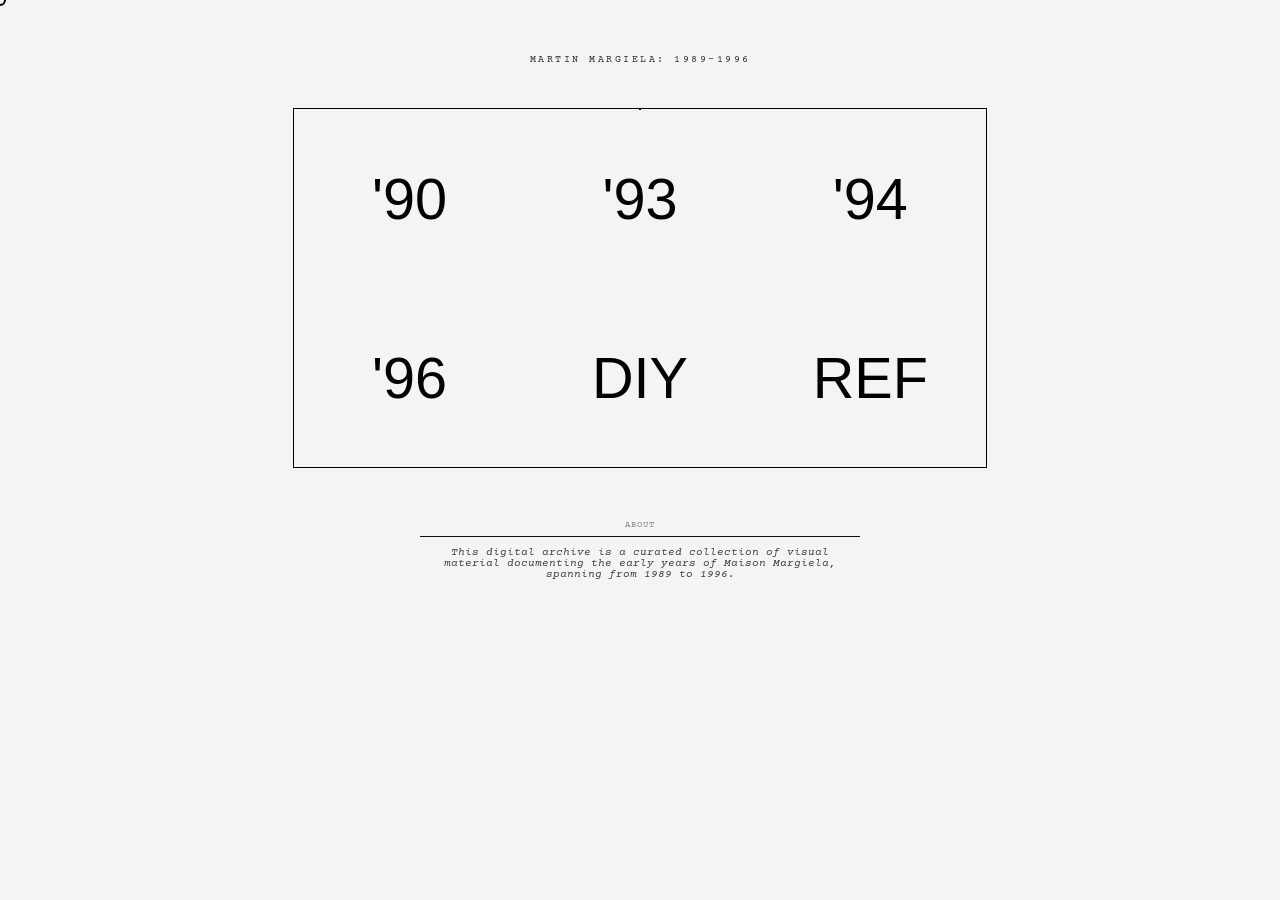
<file: index.html>
<!DOCTYPE html>
<html lang="en">
<head>
  <meta charset="UTF-8" />
  <meta name="viewport" content="width=device-width, initial-scale=1.0"/>
  <link rel="preconnect" href="https://fonts.googleapis.com">
  <link href="https://fonts.googleapis.com/css2?family=Courier+Prime&display=swap" rel="stylesheet">
  <link rel="stylesheet" href="style.css">
</head>
<body>

  <div class="cursor" id="cursor"></div>

<div class="grid-wrap">
<div class="archive-title">Martin Margiela: 1989-1996</div>
<div class="year-grid">
</div>
</div>

  <!-- YEAR GRID -->
  <div class="grid-wrap">
    <div class="year-grid">
      <a class="year-cell" href="/Archive/1990/invoice-90.html"><span>'90</span></a>
      <a class="year-cell" href="/Archive/1993/invoice-93.html"><span>'93</span></a>
     <a class="year-cell" href="/Archive/1994/invoice-94.html"><span>'94</span></a>
      <a class="year-cell" href="/Archive/1996/invoice-96.html"><span>'96</span></a>
      <a class="year-cell" href="diy/diy.html"><span>DIY</span></a>
      <a class="year-cell" href="/Archive/ref/ref.html"><span>REF</span></a>
    </div>
  </div>
  <!-- ABOUT SECTION -->
<div class="about-wrap">
  <div class="about-label">About</div>
  <p class="about-text">
   This digital archive is a curated collection of visual material documenting the early years of Maison Margiela, spanning from 1989 to 1996. 
</div>

<!-- Java Script-->
  <script>
    const cursor = document.getElementById('cursor');

    document.addEventListener('mousemove', e => {
      cursor.style.left = e.clientX + 'px';
      cursor.style.top = e.clientY + 'px';
    });

    document.querySelectorAll('.year-cell').forEach(el => {
      el.addEventListener('mouseenter', () => cursor.classList.add('expanded'));
      el.addEventListener('mouseleave', () => cursor.classList.remove('expanded'));
    });
  </script>
</body>
</html>
</file>
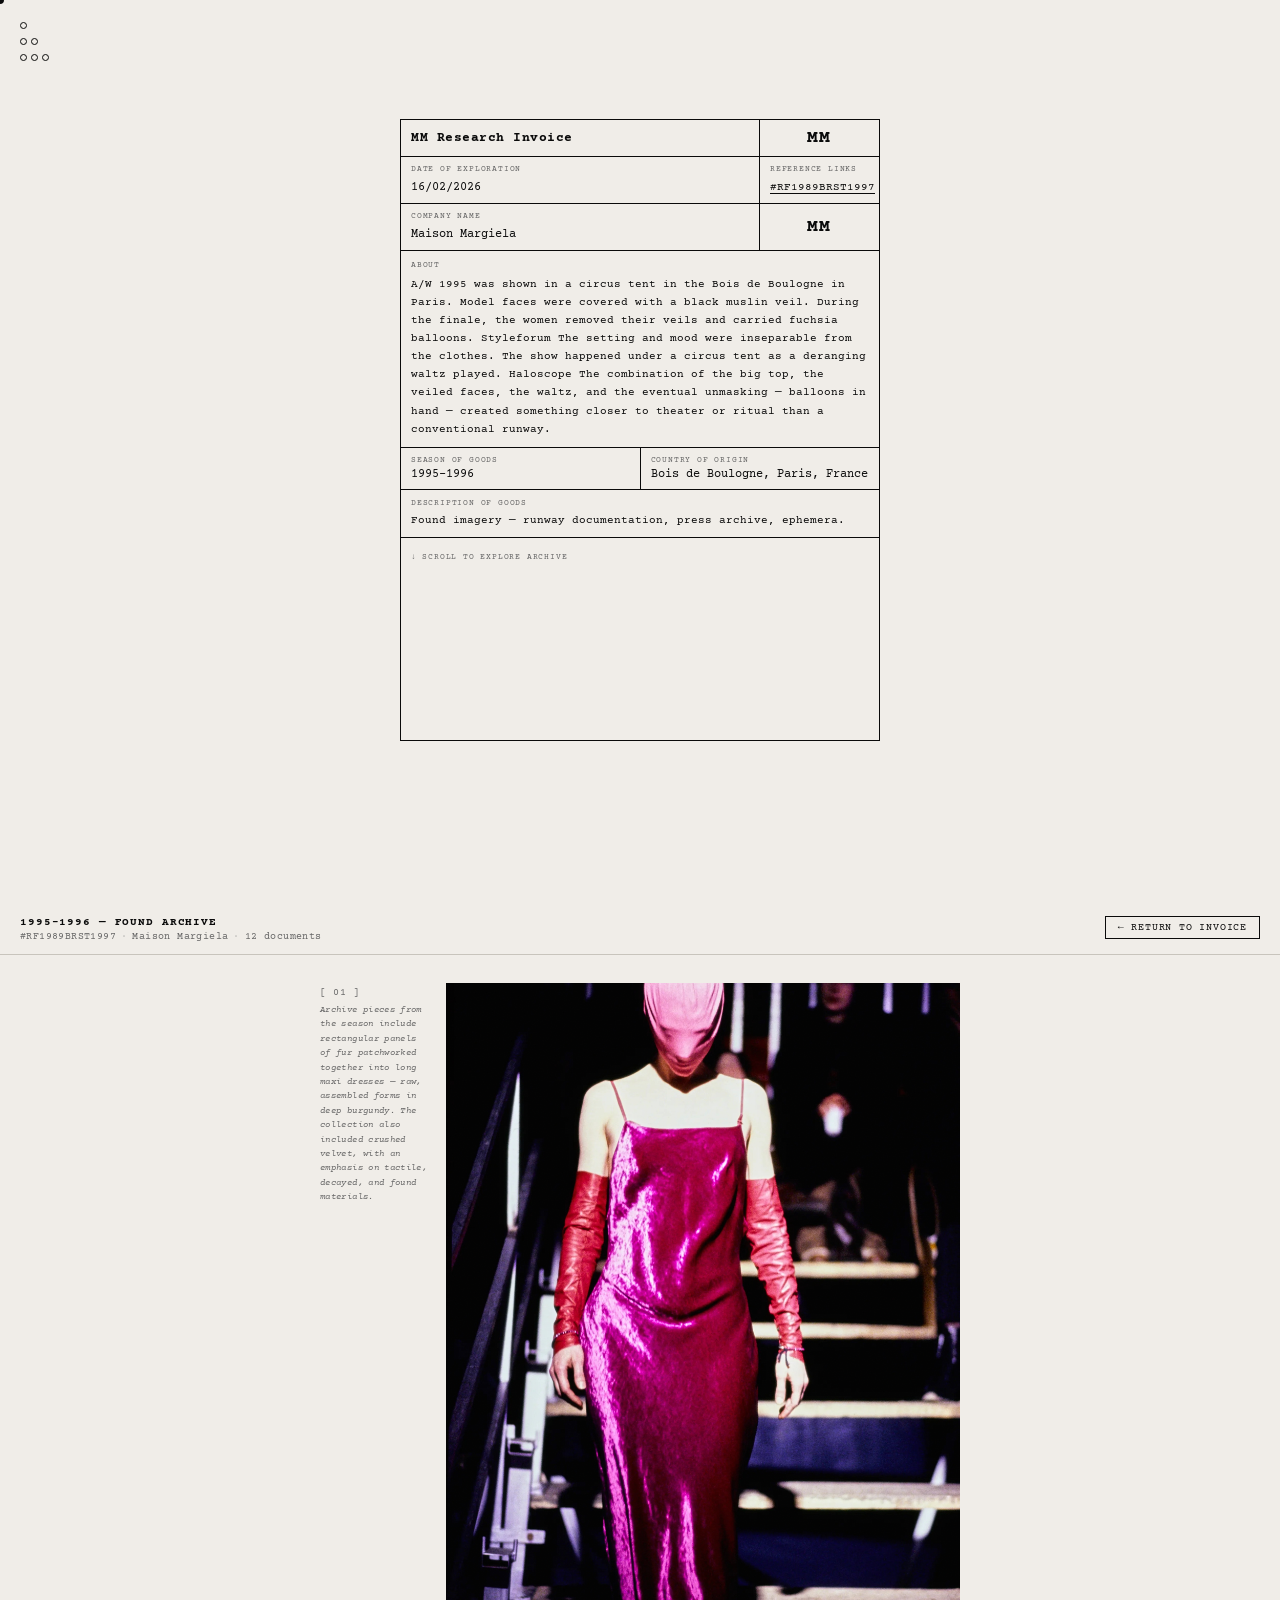
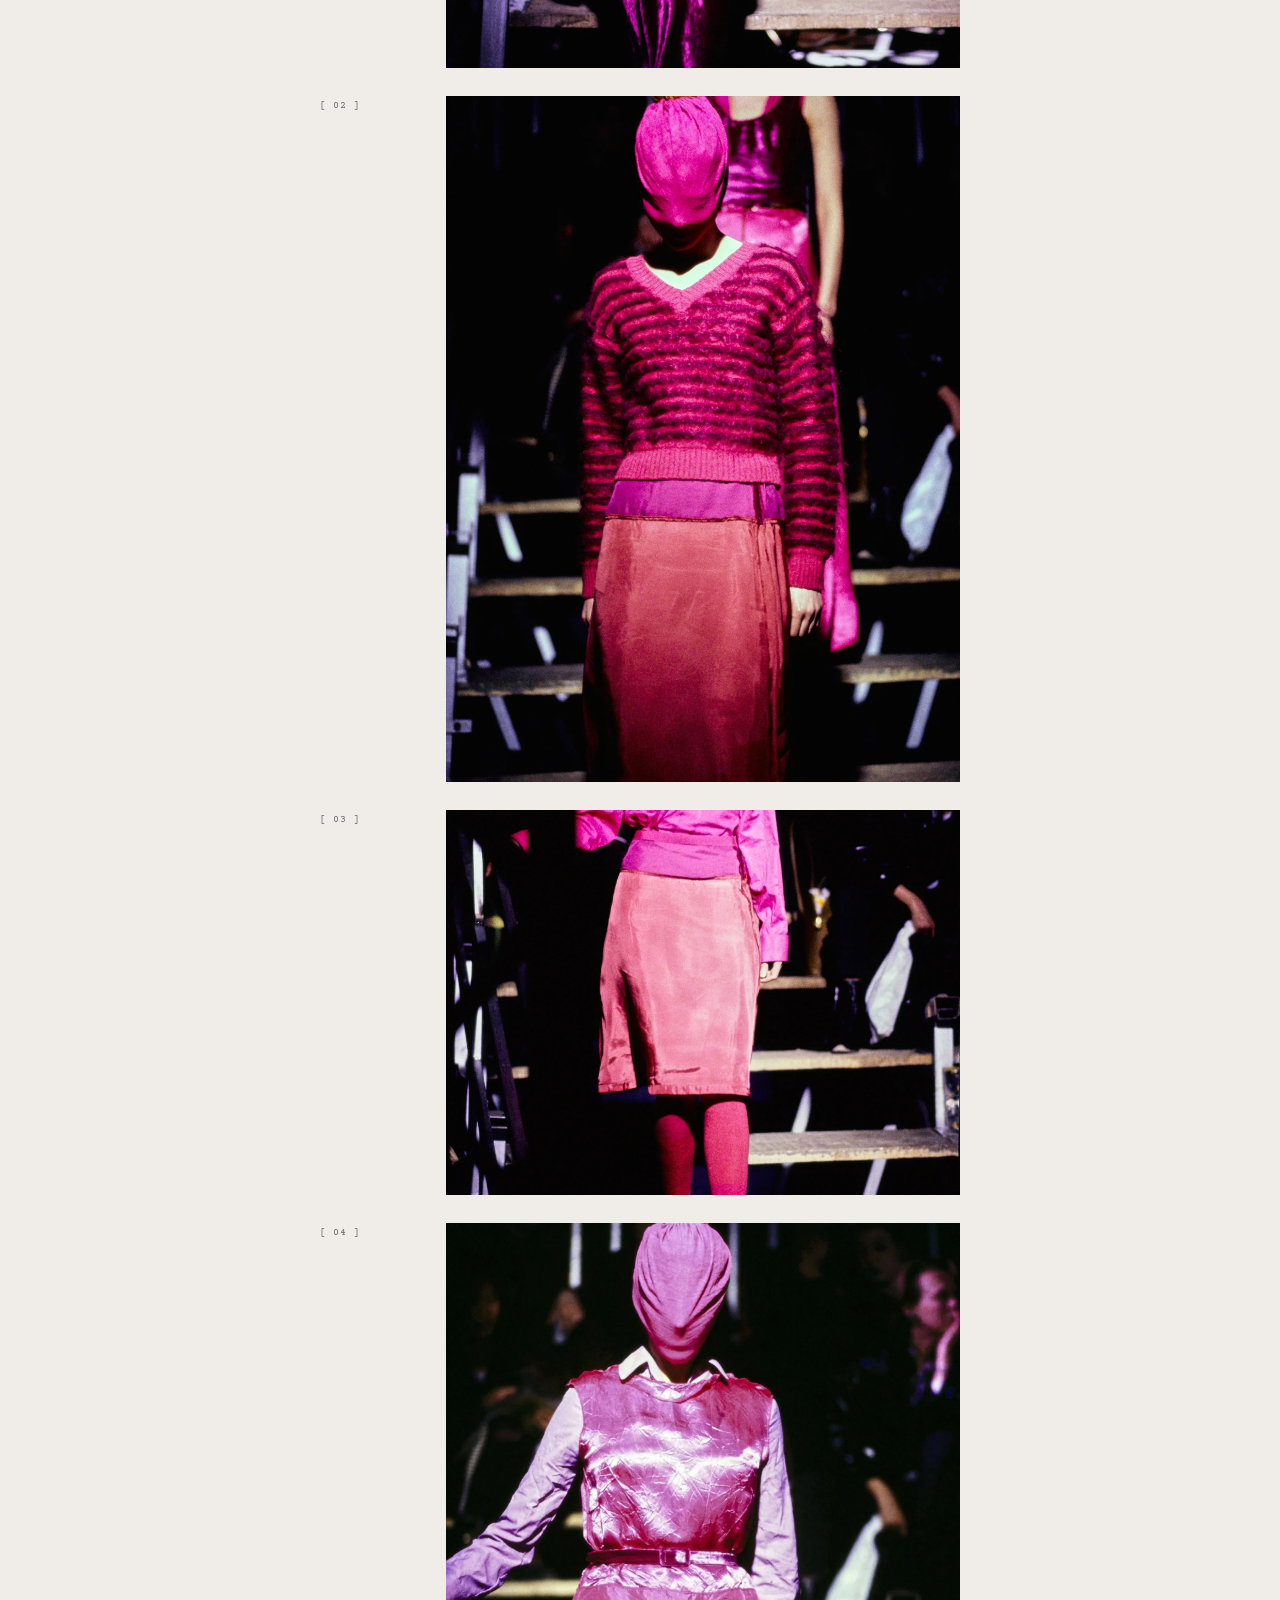
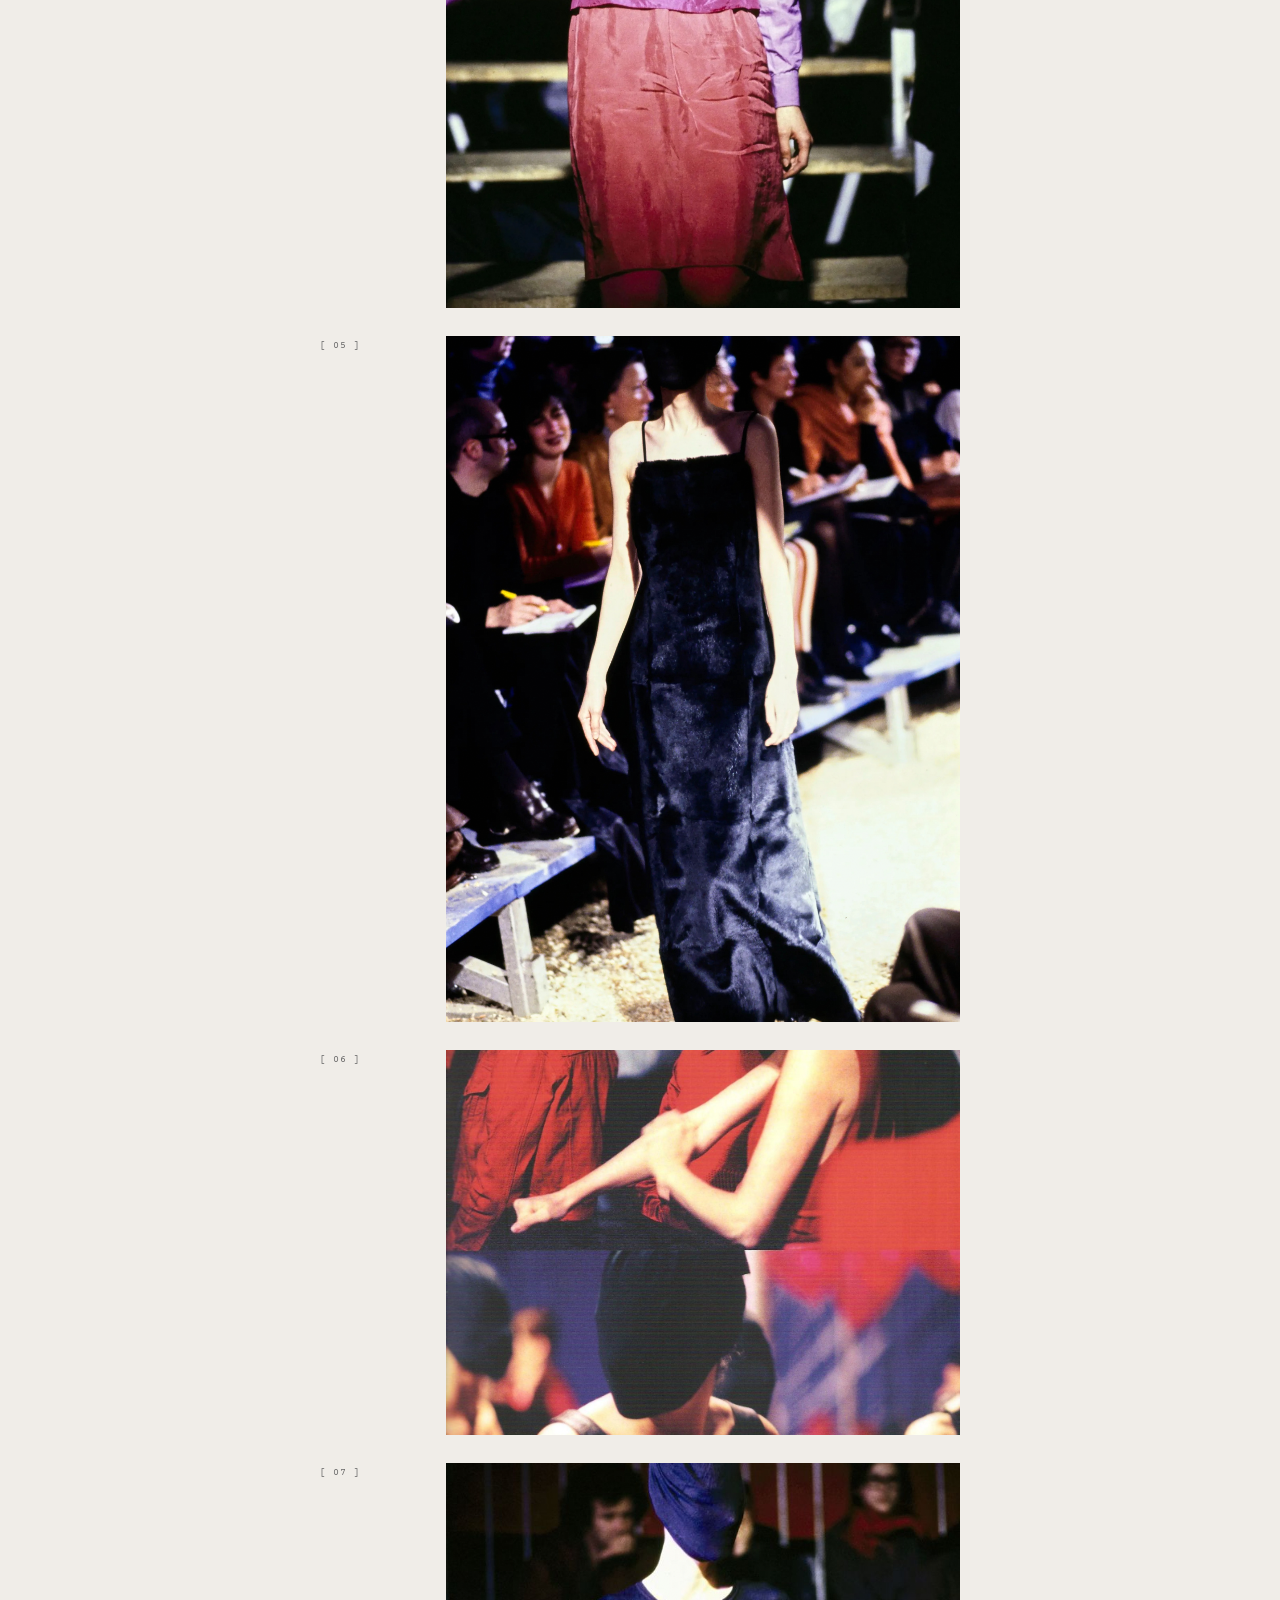
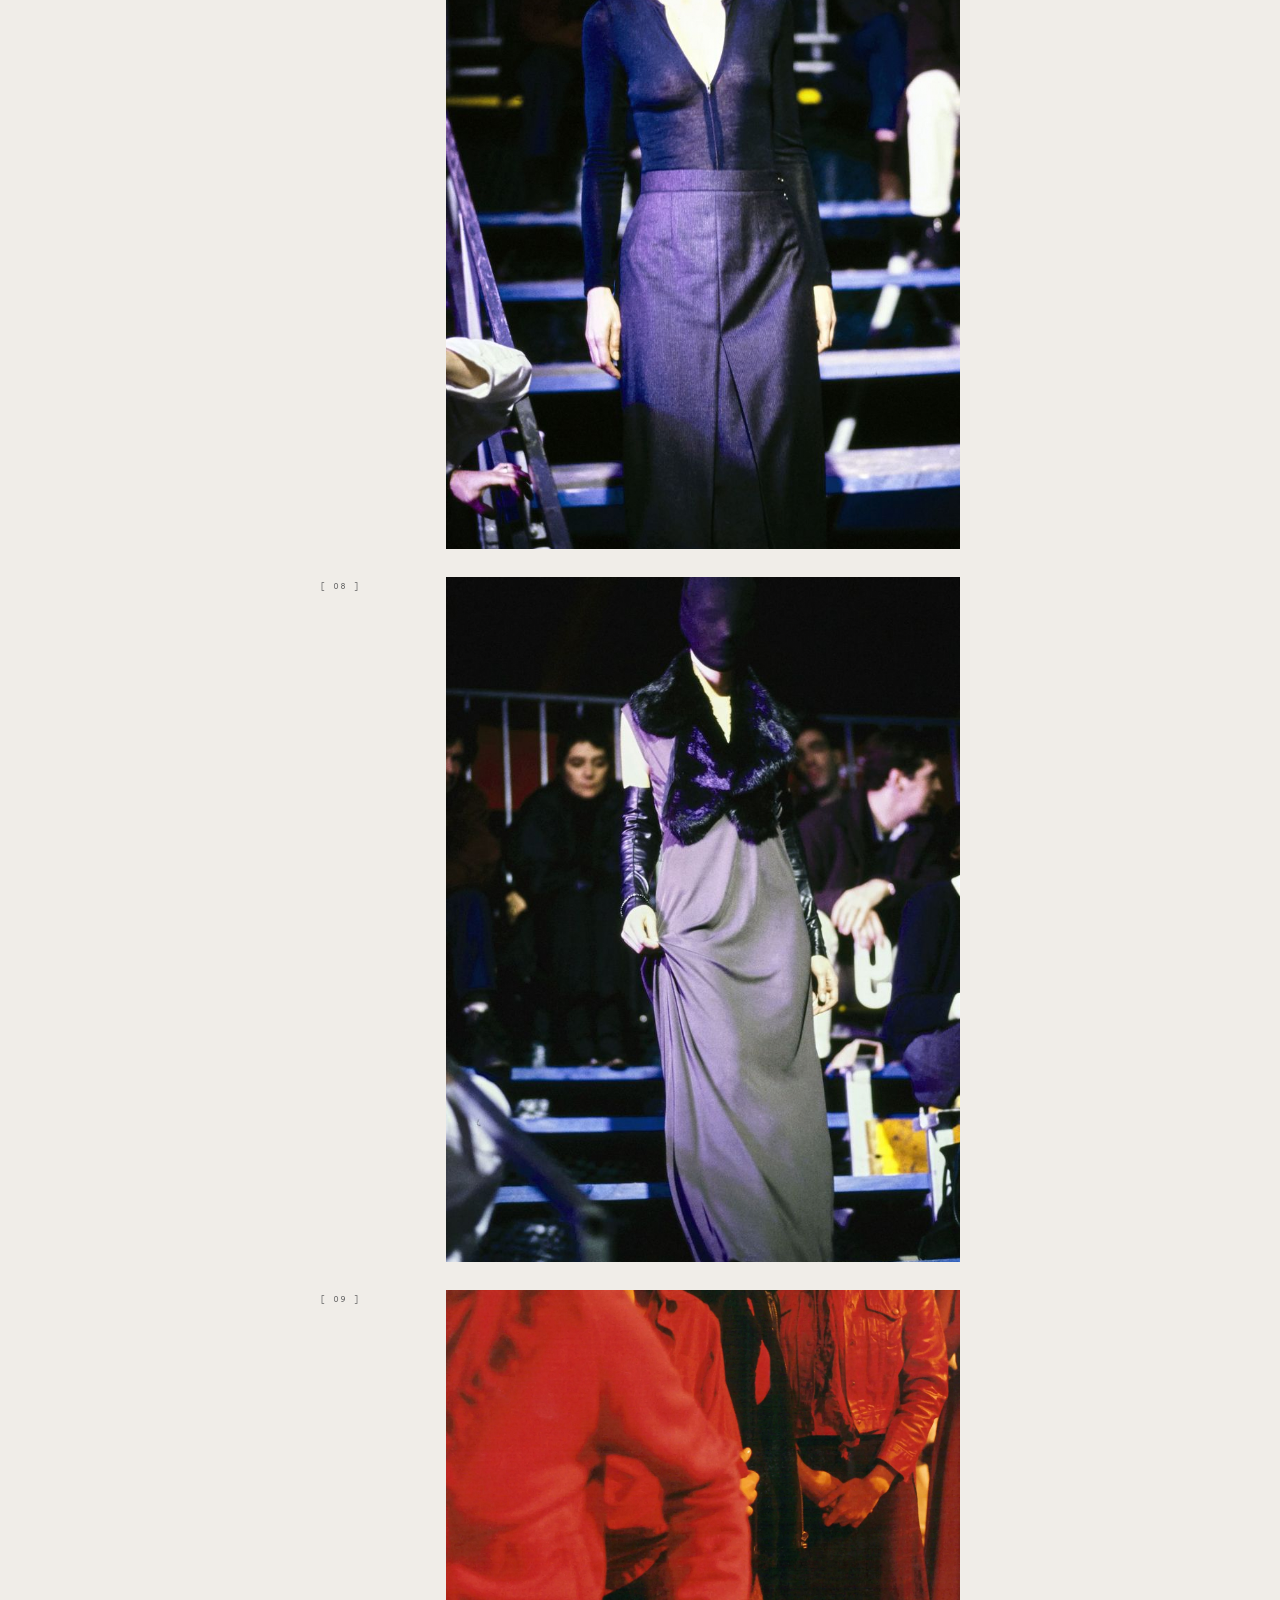
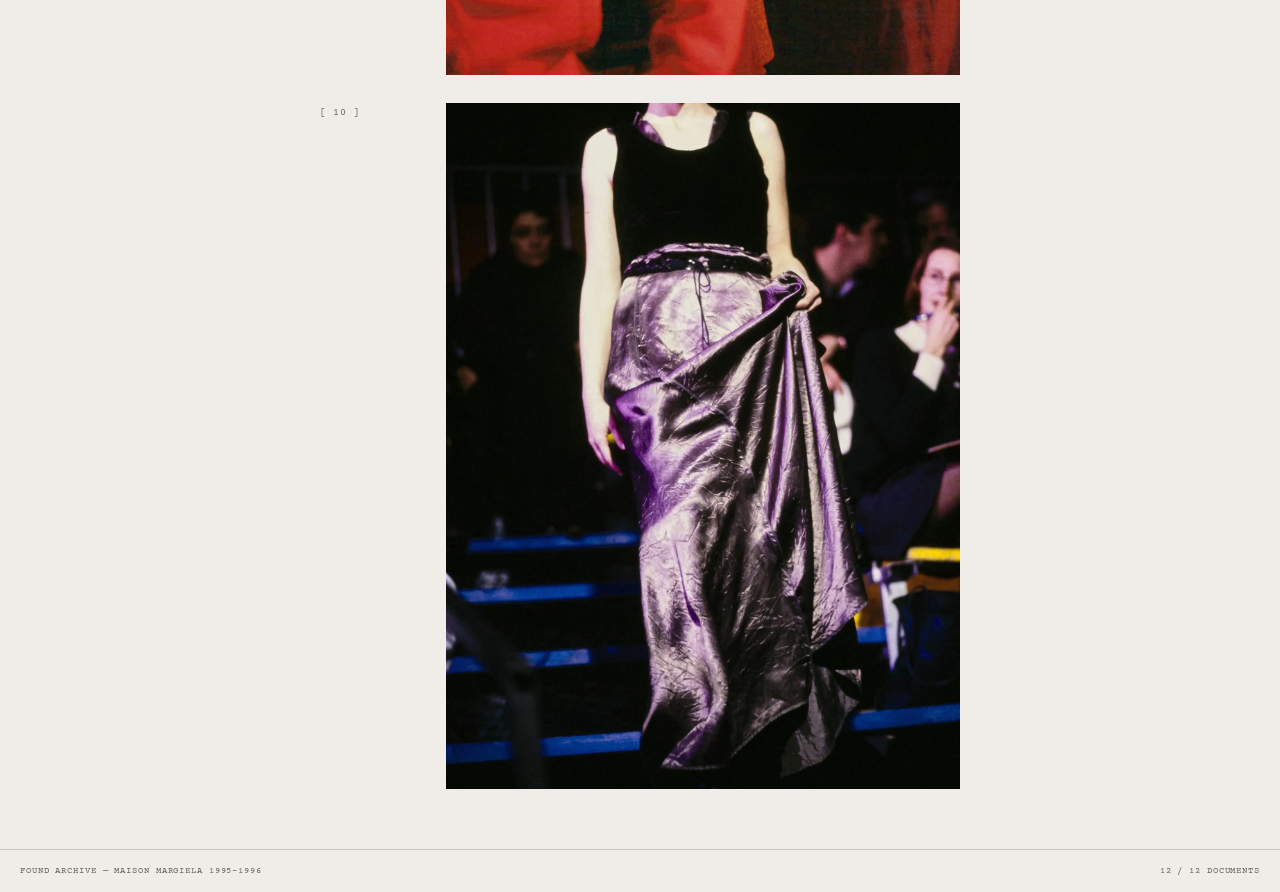
<file: 1996/invoice-96.html>
<!DOCTYPE html>
<html lang="en">
<head>
  <meta charset="UTF-8">
  <meta name="viewport" content="width=device-width, initial-scale=1.0">
  <title>MM Research Invoice — S/S 1996</title>
  <style>
    @import url('https://fonts.googleapis.com/css2?family=Courier+Prime:ital,wght@0,400;0,700;1,400&display=swap');

    :root {
      --bg: #f0ede8;
      --black: #0a0a0a;
      --mid: #666;
      --border: #c8c4bc;
      --col-r: 120px;
    }

    * { margin: 0; padding: 0; box-sizing: border-box; }

    body {
      background: var(--bg);
      font-family: 'Courier Prime', 'Courier New', monospace;
      color: var(--black);
      overflow-x: hidden;
    }

    /* ── CURSOR ── */
    .cursor {
      position: fixed;
      width: 8px; height: 8px;
      background: var(--black);
      border-radius: 50%;
      pointer-events: none;
      z-index: 9999;
      transform: translate(-50%,-50%);
    }

    /* ── DOT NAV ── */
    .dot-nav {
      position: fixed;
      top: 20px; left: 20px;
      z-index: 500;
      display: flex;
      flex-direction: column;
      gap: 6px;
    }
    .dot-row a {
      display: flex;
      align-items: center;
      text-decoration: none;
    }
    .dot {
      width: 7px; height: 7px;
      border: 1px solid var(--black);
      border-radius: 50%;
      background: transparent;
      transition: background .15s;
    }
    .dot-row a:hover .dot { background: var(--black); }
    .nav-label {
      font-size: 9px; letter-spacing: .1em; text-transform: uppercase;
      color: var(--black); opacity: 0; margin-left: 8px;
      transition: opacity .2s; white-space: nowrap;
    }
    .dot-row a:hover .nav-label { opacity: 1; }

    /* ══════════════════════════════════
       INVOICE
    ══════════════════════════════════ */
    #invoice-section {
      min-height: 100vh;
      display: flex;
      align-items: center;
      justify-content: center;
      padding: 40px 20px 80px;
    }

    .invoice-wrap {
      width: min(480px, 92%);
      aspect-ratio: 8.5 / 11;
      display: flex;
       flex-direction: column;
      border: 1px solid var(--black);
      background: var(--bg);
      position: relative;
    }

    .inv-row { display: flex; border-bottom: 1px solid var(--black); }
    .inv-cell { padding: 8px 10px; }
    .inv-cell + .inv-cell { border-left: 1px solid var(--black); }
    .cell-logo {
      width: var(--col-r); flex-shrink: 0;
      font-size: 18px; font-weight: 700; letter-spacing: .08em;
      display: flex; align-items: center; justify-content: center;
    }
    .inv-field-label {
      display: block; font-size: 8px; letter-spacing: .1em;
      text-transform: uppercase; color: var(--mid); margin-bottom: 3px;
    }
    .inv-addr-row { min-height: 80px; }
    .inv-addr { flex: 1; padding: 8px 10px; font-size: 11px; line-height: 1.65; }
    .inv-pair-row { display: flex; border-bottom: 1px solid var(--black); }
    .inv-pair-cell { flex: 1; padding: 8px 10px; display: flex; flex-direction: column; }
    .inv-pair-cell + .inv-pair-cell { border-left: 1px solid var(--black); }
    .inv-pair-cell .v { font-size: 12px; }
    .inv-desc-row { border-bottom: 1px solid var(--black); }
    .inv-desc-cell { flex: 1; padding: 8px 10px; font-size: 11px; line-height: 1.5; }
    .ref-link {
      font-family: 'Courier Prime', monospace; font-size: 11px;
      color: var(--black); background: none; border: none;
      cursor: pointer; padding: 0;
      text-decoration: underline; text-underline-offset: 3px;
    }

    .inv-hint-row { padding: 8px 10px; }
    .inv-scroll-hint {
      font-size: 8px; letter-spacing: .1em; text-transform: uppercase;
      color: var(--mid);
    }

    /* ══════════════════════════════════
       ARCHIVE
    ══════════════════════════════════ */
    #archive-section {
      background: var(--bg);
    }

    .archive-header {
      display: flex;
      align-items: flex-start;
      justify-content: space-between;
      padding: 16px 20px 12px;
      border-bottom: 1px solid var(--border);
      position: sticky;
      top: 0;
      background: var(--bg);
      z-index: 100;
    }
    .archive-title {
      font-size: 11px; font-weight: 700;
      letter-spacing: .08em; text-transform: uppercase;
    }
    .archive-meta { font-size: 10px; color: var(--mid); letter-spacing: .04em; margin-top: 2px; }
    .archive-meta .sep { margin: 0 5px; opacity: .35; }

    .return-btn {
      font-family: 'Courier Prime', monospace;
      font-size: 10px; letter-spacing: .08em; text-transform: uppercase;
      color: var(--black); background: none; border: 1px solid var(--black);
      padding: 5px 12px; cursor: pointer; text-decoration: none;
      display: inline-block; white-space: nowrap;
      transition: background .15s, color .15s;
    }
    .return-btn:hover { background: var(--black); color: var(--bg); }

    .feed {
      max-width: 680px;
      margin: 0 auto;
      padding: 28px 20px 60px;
      display: flex;
      flex-direction: column;
      gap: 28px;
    }

    .entry { display: flex; align-items: flex-start; gap: 16px; }

    .caption {
      width: 110px; flex-shrink: 0; padding-top: 4px;
      display: flex; flex-direction: column; gap: 5px;
    }
    .caption-num { font-size: 10px; color: var(--mid); letter-spacing: .06em; }
    .caption-text {
      font-size: 9px; color: var(--mid); letter-spacing: .04em;
      line-height: 1.6; font-style: italic;
    }

    .tile {
      flex: 1; background: #0d0d0d;
      position: relative; cursor: pointer;
      overflow: hidden; transition: opacity .2s;
    }
    .tile:hover { opacity: .88; }
    .tile.portrait  { aspect-ratio: 3/4; }
    .tile.landscape { aspect-ratio: 4/3; }
    .tile::before {
      content: ''; position: absolute; inset: 0;
      background-image: url("data:image/svg+xml,%3Csvg xmlns='http://www.w3.org/2000/svg' width='300' height='300'%3E%3Cfilter id='n'%3E%3CfeTurbulence type='fractalNoise' baseFrequency='0.75' numOctaves='4' stitchTiles='stitch'/%3E%3C/filter%3E%3Crect width='300' height='300' filter='url(%23n)' opacity='0.06'/%3E%3C/svg%3E");
      pointer-events: none; opacity: .2; z-index: 1;
    }

    .archive-footer {
      padding: 16px 20px;
      border-top: 1px solid var(--border);
      font-size: 9px; color: var(--mid);
      letter-spacing: .1em; text-transform: uppercase;
      display: flex; justify-content: space-between;
    }

    /* ── LIGHTBOX ── */
    .lightbox {
      position: fixed; inset: 0;
      background: rgba(10,10,10,.92);
      z-index: 1000; display: none;
      align-items: center; justify-content: center; cursor: zoom-out;
    }
    .lightbox.open { display: flex; }
    .lightbox img { max-width: 90vw; max-height: 88vh; object-fit: contain; }
    .lightbox-close {
      position: absolute; top: 20px; right: 24px;
      font-size: 10px; letter-spacing: .1em; text-transform: uppercase;
      color: #f0ede8; cursor: pointer;
    }
  </style>
</head>
<body>

<div class="cursor" id="cursor"></div>

<nav class="dot-nav">
  <div class="dot-row">
    <a href="/Archive/index.html"><div class="dot"></div><span class="nav-label">Home</span></a>
  </div>
  <div class="dot-row">
    <a href="/Archive/diy/diy.html"><div class="dot"></div><div class="dot" style="margin-left:4px"></div><span class="nav-label">DIY</span></a>
  </div>
  <div class="dot-row">
    <a href="/Archive/ref/ref.html"><div class="dot"></div><div class="dot" style="margin-left:4px"></div><div class="dot" style="margin-left:4px"></div><span class="nav-label">References</span></a>
  </div>
</nav>

<!-- ══ INVOICE ══ -->
<section id="invoice-section">
  <div class="invoice-wrap">

    <div class="inv-row">
      <div class="inv-cell" style="flex:1;font-size:13px;font-weight:700;letter-spacing:.04em;display:flex;align-items:center;">
        MM Research Invoice
      </div>
      <div class="inv-cell cell-logo">MM</div>
    </div>

    <div class="inv-row">
      <div class="inv-cell" style="flex:1;">
        <span class="inv-field-label">Date of Exploration</span>
        <span style="font-size:12px;">16/02/2026</span>
      </div>
      <div class="inv-cell" style="width:var(--col-r);flex-shrink:0;">
        <span class="inv-field-label">Reference Links</span>
        <button class="ref-link">#RF1989BRST1997</button>
      </div>
    </div>

    <div class="inv-row">
      <div class="inv-cell" style="flex:1;">
        <span class="inv-field-label">Company Name</span>
        <span style="font-size:12px;">Maison Margiela</span>
      </div>
      <div class="inv-cell cell-logo">MM</div>
    </div>

    <div class="inv-row inv-addr-row">
      <div class="inv-addr">
        <span class="inv-field-label">About</span>
A/W 1995 was shown in a circus tent in the Bois de Boulogne in Paris. Model faces were covered with a black muslin veil. During the finale, the women removed their veils and carried fuchsia balloons. Styleforum
The setting and mood were inseparable from the clothes. The show happened under a circus tent as a deranging waltz played. Haloscope The combination of the big top, the veiled faces, the waltz, and the eventual unmasking — balloons in hand — created something closer to theater or ritual than a conventional runway.      </div>
    </div>

    <div class="inv-pair-row">
      <div class="inv-pair-cell">
        <span class="inv-field-label">Season of Goods</span>
        <span class="v">1995-1996</span>
      </div>
      <div class="inv-pair-cell">
        <span class="inv-field-label">Country of Origin</span>
        <span class="v">Bois de Boulogne, Paris, France</span>
      </div>
    </div>

    <div class="inv-row inv-desc-row">
      <div class="inv-desc-cell">
        <span class="inv-field-label">Description of Goods</span>
        Found imagery — runway documentation, press archive, ephemera.
      </div>
    </div>

    <div class="inv-hint-row">
      <span class="inv-scroll-hint">↓ scroll to explore archive</span>
    </div>
    

  </div>
</section>

<!-- ══ ARCHIVE ══ -->
<section id="archive-section">
  <div class="archive-header">
    <div>
      <div class="archive-title">1995-1996 — Found Archive</div>
      <div class="archive-meta">
        #RF1989BRST1997<span class="sep">·</span>Maison Margiela<span class="sep">·</span>12 documents
      </div>
    </div>
    <a class="return-btn" href="#invoice-section">← Return to Invoice</a>
  </div>

  <main class="feed" id="feed"></main>

  <footer class="archive-footer">
    <span>Found Archive — Maison Margiela 1995-1996</span>
    <span>12 / 12 documents</span>
  </footer>
</section>

<script>
  /* cursor */
  const cursor = document.getElementById('cursor');
  document.addEventListener('mousemove', e => {
    cursor.style.left = e.clientX + 'px';
    cursor.style.top  = e.clientY + 'px';
  });

  /* archive data */
  const images = [
    '1996/red-1.jpeg','1996/red-2.jpeg','1996/red-3.jpeg','1996/red-4.jpeg',
    '1996/red-5.jpeg','1996/red-6.jpg', '1996/red-7.jpg', '1996/red-8.jpg',
    '1996/red-9.jpeg','1996/red-10.jpeg',
];
  const captions = [
    'Archive pieces from the season include rectangular panels of fur patchworked together into long maxi dresses — raw, assembled forms in deep burgundy. The collection also included crushed velvet, with an emphasis on tactile, decayed, and found materials.',
]; 
  const patterns = [
    'portrait','portrait','landscape','portrait',
    'portrait','landscape','portrait','portrait',
    'landscape','portrait'
  ];

  const feed = document.getElementById('feed');
  images.forEach((src, i) => {
    const n = String(i+1).padStart(2,'0');
    const el = document.createElement('div');
    el.className = 'entry';
    el.innerHTML = `
      <div class="caption">
        <span class="caption-num">[ ${n} ]</span>
        <span class="caption-text">${captions[i]||''}</span>
      </div>
      <div class="tile ${patterns[i]}"
        style="background-image:url('${src}');background-size:cover;background-position:center;"
        data-src="${src}"></div>`;
    feed.appendChild(el);
  });


  /* hide dot nav as archive header comes into view */
  const dotNav      = document.querySelector('.dot-nav');
  const archiveHdr  = document.querySelector('.archive-header');

  function updateDotNav() {
    const hdrTop = archiveHdr.getBoundingClientRect().top;
    /* start fading 80px before the header hits the top of the viewport */
    const opacity = Math.min(1, Math.max(0, (hdrTop - 20) / 80));
    dotNav.style.opacity       = opacity;
    dotNav.style.pointerEvents = opacity < 0.05 ? 'none' : 'auto';
  }

  window.addEventListener('scroll', updateDotNav, { passive: true });
  updateDotNav();
</script>
</body>
</html>
</file>
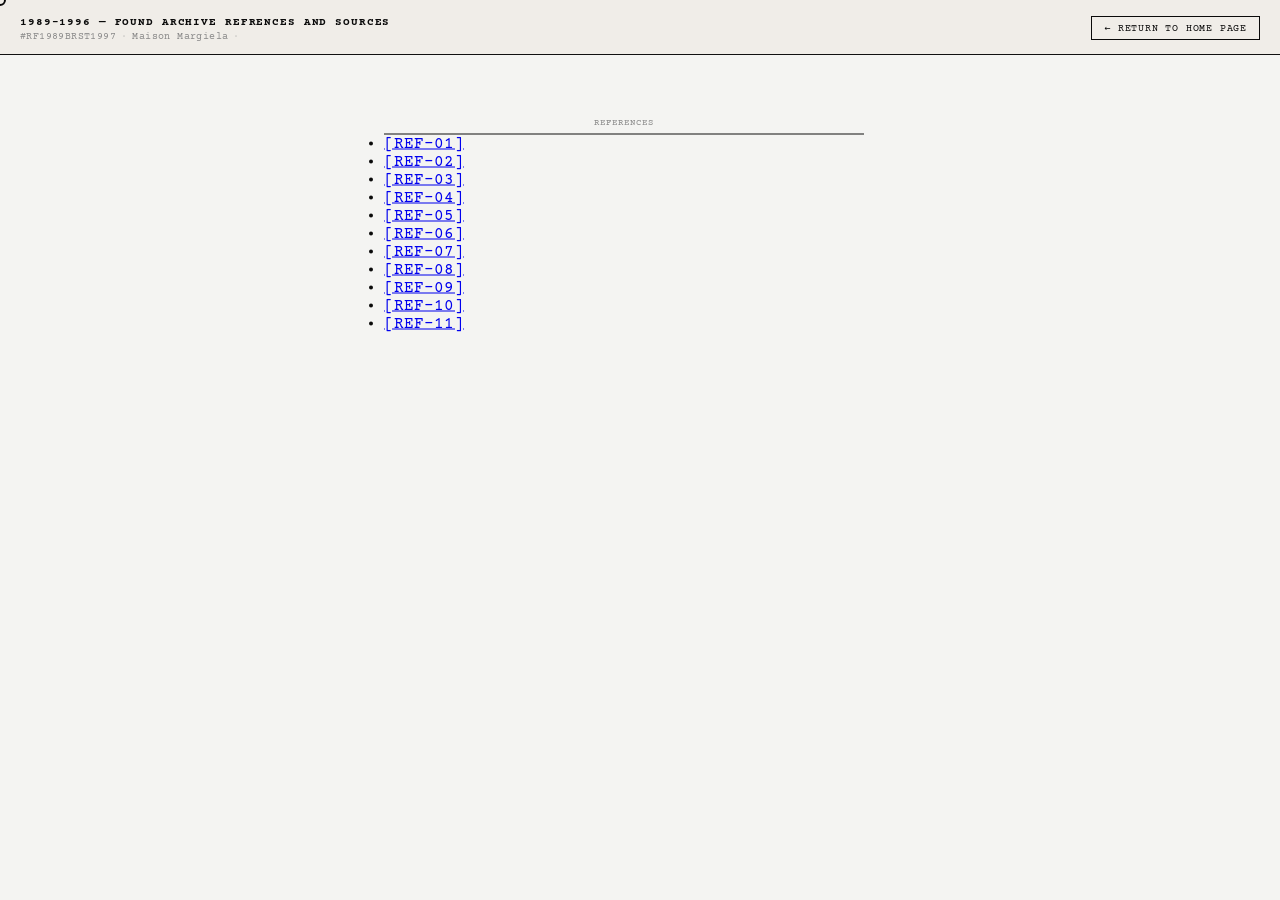
<file: ref/ref.html>
<!DOCTYPE html>
<html lang="en">
<head>
  <meta charset="UTF-8">
  <meta name="viewport" content="width=device-width, initial-scale=1.0">
  <title>MM Research Invoice — S/S 1996</title>
  <style>
    @import url('https://fonts.googleapis.com/css2?family=Courier+Prime:ital,wght@0,400;0,700;1,400&display=swap');

    :root {
      --bg: #f0ede8;
      --black: #0a0a0a;
      --mid: #666;
      --border: #c8c4bc;
      --col-r: 120px;
    }

    * { margin: 0; padding: 0; box-sizing: border-box; }

    body {
      background: var(--bg);
      font-family: 'Courier Prime', 'Courier New', monospace;
      color: var(--black);
      overflow-x: hidden;
    }

    /* ── CURSOR ── */
    .cursor {
      position: fixed;
      width: 8px; height: 8px;
      background: var(--black);
      border-radius: 50%;
      pointer-events: none;
      z-index: 9999;
      transform: translate(-50%,-50%);
    }


    /* ══════════════════════════════════
       ARCHIVE
    ══════════════════════════════════ */
    #archive-section {
      background: var(--bg);
    }

    .archive-header {
      display: flex;
      align-items: flex-start;
      justify-content: space-between;
      padding: 16px 20px 12px;
      border-bottom: 1px solid var(--border);
      position: sticky;
      top: 0;
      background: var(--bg);
      z-index: 100;
    }
    .archive-title {
      font-size: 11px; font-weight: 700;
      letter-spacing: .08em; text-transform: uppercase;
    }
    .archive-meta { font-size: 10px; color: var(--mid); letter-spacing: .04em; margin-top: 2px; }
    .archive-meta .sep { margin: 0 5px; opacity: .35; }

    .return-btn {
      font-family: 'Courier Prime', monospace;
      font-size: 10px; letter-spacing: .08em; text-transform: uppercase;
      color: var(--black); background: none; border: 1px solid var(--black);
      padding: 5px 12px; cursor: pointer; text-decoration: none;
      display: inline-block; white-space: nowrap;
      transition: background .15s, color .15s;
    }
    .return-btn:hover { background: var(--black); color: var(--bg); }


    

    :root {
      --black: #0a0a0a;
      --white: #f5f5f3;
      --mid: #888;
   --off-white: #f4f4f2;
  --mid: #888;
  --border: #111;

  --accent: #000;
  --transparent: transparent;

  --mono: 'Courier Prime', 'Courier New', monospace;

  --inv-w: 638px;
  --inv-h: 680px;
  --img-w: 228px;
  --img-h: 380px;
  --col-r: 319px;
}
   



    html, body {
      width: 100%; height: 100%;
      background: var(--white);
      color: var(--black);
      font-family: 'EB Garamond', serif;
      overflow: hidden;
      cursor: none;
    }

    /* Custom cursor */
    .cursor {
      position: fixed;
      width: 12px; height: 12px;
      border-radius: 50%;
      background: var(--transparent);
      border: 2px solid var(--black);
      pointer-events: none;
      z-index: 9999;
      transform: translate(-50%, -50%);
      transition: transform 0.1s ease, width 0.3s ease, height 0.3s ease;
    }
    


html, body {
  width: 100%; height: 100%;
  background: var(--off-white);
  font-family: var(--mono);
  overflow: hidden;
}


.about-wrap {
  position: absolute ;
  top: 25% ;
  left: 30%;
  transform: translateY(-50%) ;

  max-width: 480px ;
  width: 100% ;
}

.about-label {
  font-size: 9px;
  text-align: center;
  letter-spacing: 0.12em;
  text-transform: uppercase;
  color: var(--mid);
  border-bottom: 1px solid var(--border);
  padding-bottom: 6px;
}

.about-text {
  max-width: 420px;
  margin: 0 auto;
  line-height: 1.5;
  text-align: center;
}



  </style>
</head>
<body>

<div class="cursor" id="cursor"></div>


<!-- ══ ARCHIVE ══ -->
<section id="archive-section">
  <div class="archive-header">
    <div>
      <div class="archive-title">1989-1996 — Found Archive Refrences and Sources</div>
      <div class="archive-meta">
        #RF1989BRST1997<span class="sep">·</span>Maison Margiela<span class="sep">·</span>
      </div>
      </div>
    <a class="return-btn" href="/Archive/index.html">← Return to Home Page</a>
</div>
</section>

<div class="about-wrap">
  <div class="about-label">References</div>

  
  
  <ul class="about-list">
    
    <li>
      <a href="https://www.maisonmargiela.com" target="_blank">
        [REF-01] 
      </a>
    </li>

    <li>
      <a href="https://www.vogue.com/fashion-shows" target="_blank">
        [REF-02] 
      </a>
    </li>

    <li>
      <a href="https://www.are.na/daniel-hg/mm3" target="_blank">
        [REF-03] 
      </a>
    </li>

     <li>
      <a href="https://www.thefashioncommentator.com/2012/11/martin-margiela-one-and-only.html" target="_blank">
        [REF-04] 
      </a>
    </li>
     <li>
      <a href="https://www.heavenraven.com/2018/11/06/maison-martin-margiela-2/" target="_blank">
        [REF-05] 
      </a>
    </li>
     <li>
      <a href="https://www.archivepdf.net/scans/maison-martin-margiela/street-special-edition" target="_blank">
        [REF-06] 
      </a>
    </li>
     <li>
      <a href="https://www.gettyimages.ca/search/2/image?phrase=maison+martin+margiela" target="_blank">
        [REF-07] 
      </a>
    </li>
    
  <li>
      <a href="https://www.firstview.com/collection_designer.php?s_g=&s_d=956&filter_year=1999&filter_season=&s_t=&s_n=" target="_blank">
        [REF-08]
      </a>
    </li><li>
      <a href="https://www.firstview.com/collection_designer.php?s_g=&s_d=956&filter_year=1999&filter_season=&s_t=&s_n=" target="_blank">
        [REF-09]
      </a>
    </li><li>
      <a href="https://www.collater.al/en/maison-margiela-ss90-show-style/" target="_blank">
        [REF-10] 
      </a>
    </li><li>
      <a href="https://www.firstview.com/collection_designer.php?page=3&s_d=956&filter_year=&filter_season=&s_t=&s_p=&s_g=&s_n=&l=" target="_blank">
        [REF-11]
      </a>
    </li>









</ul>
</div>
</section>

<script>
  /* cursor */
  const cursor = document.getElementById('cursor');
  document.addEventListener('mousemove', e => {
    cursor.style.left = e.clientX + 'px';
    cursor.style.top  = e.clientY + 'px';
  });

  
</script>
</body>
</html>
</file>
<file: style.css>
*, *::before, *::after { box-sizing: border-box; margin: 0; padding: 0; }

    :root {
      --black: #0a0a0a;
      --white: #f5f5f3;
      --mid: #888;
    }

    html, body {
      width: 100%; height: 100%;
      background: var(--white);
      color: var(--black);
      font-family: 'EB Garamond', serif;
      overflow: hidden;
      cursor: none;
    }

    /* Custom cursor */
    .cursor {
      position: fixed;
      width: 12px; height: 12px;
      border-radius: 50%;
      background: var(--transparent);
      border: 2px solid var(--black);
      pointer-events: none;
      z-index: 9999;
      transform: translate(-50%, -50%);
      transition: transform 0.1s ease, width 0.3s ease, height 0.3s ease;
    }
    

    .archive-title {
  position: absolute;
  top: 6vh;
  left: 50%;
  transform: translateX(-50%);

  font-family: 'Courier Prime', monospace;
  font-size: 10px;
  letter-spacing: 0.25em;
  text-transform: uppercase;

  color: var(--black);
  opacity: 0.8;
}
    /* ── YEAR GRID ── */
    .grid-wrap {
  position: absolute;
  inset: 0;
  display: flex;
  align-items: flex-start;
  justify-content: center;
  padding: 12vh 40px 40px;
  overflow: hidden;
}

.year-grid {
  display: grid;
  grid-template-columns: repeat(3, auto);
  border: 1.5px solid var(--black);
}

   .year-cell {
  width: clamp(160px, 18vw, 250px);
  height: clamp(140px, 14vw, 200px);
  display: flex;
  align-items: center;
  justify-content: center;

  font-family: Helvetica, Arial, sans-serif;
  font-size: clamp(32px, 4.5vw, 68px);
  font-weight: 400;

  color: var(--black);
  text-decoration: none;
  position: relative;
  cursor: none;
}

  .year-cell::before {
  content: '';
  position: absolute;

  top: 50%;
  left: 50%;

  width: 140px;
  height: 140px;

  border-radius: 50%;
  border: 2.2px solid var(--black);

  opacity: 0;
  transform: translate(-50%, -50%) scale(0.85);
  transition: opacity 0.2s ease, transform 0.25s ease;

  pointer-events: none;
}

    .year-cell:hover::before {
  opacity: 1;
  transform: translate(-50%, -50%) scale(1);
}

    .year-cell span {
      position: relative;
      z-index: 1;
    }

    /* year label bottom right */
    .page-label {
      position: fixed;
      bottom: 24px;
      right: 28px;
      font-family: 'Courier Prime', monospace;
      font-size: 9px;
      letter-spacing: 0.2em;
      text-transform: uppercase;
      color: var(--mid);
    }
  @media (max-width: 900px) {
  .year-grid {
    transform: scale(0.85);
  }
}

@media (max-width: 600px) {
  .year-grid {
    transform: scale(0.7);
  }
}
    @import url('https://fonts.googleapis.com/css2?family=Courier+Prime:ital,wght@0,400;0,700;1,400&display=swap');

*, *::before, *::after { box-sizing: border-box; margin: 0; padding: 0; }

:root {
  --black: #000;
  --white: #fff;
  --off-white: #f4f4f2;
  --border: #111;
  --mono: 'Courier Prime', 'Courier New', monospace;

  --inv-w: 638px;
  --inv-h: 680px;
  --img-w: 228px;
  --img-h: 380px;
  --col-r: 319px;
}

html, body {
  width: 100%; height: 100%;
  background: var(--off-white);
  font-family: var(--mono);
  overflow: hidden;
}

/* ─── PAGE SHELL ─── */
.page {
  position: fixed; inset: 0;
  display: flex; align-items: center; justify-content: center;
  transition: opacity 0.55s ease, transform 0.55s ease;
}
.page.hidden { opacity: 0; pointer-events: none; transform: translateY(20px); }

.page-label {
  position: absolute; top: 22px; left: 28px;
  font-size: 10px; letter-spacing: 0.18em; text-transform: uppercase;
  color: var(--accent);
}
.page-label::before { content: '◆ '; }

.about-wrap {
  max-width: 480px;
  margin: 0px auto 0;
  padding: 520px 20px 60px;
  display: flex;
  flex-direction: column;
  gap: 10px;
}

.about-label {
  font-size: 9px;
  text-align: center;
  letter-spacing: 0.12em;
  text-transform: uppercase;
  color: var(--mid);
  border-bottom: 1px solid var(--border);
  padding-bottom: 6px;
}

.about-text {
  font-size: 11px;
  text-align: center;
  line-height: 1 ;
  color: var(--black);
  font-style: italic;
  opacity: 0.75;
}
</file>
